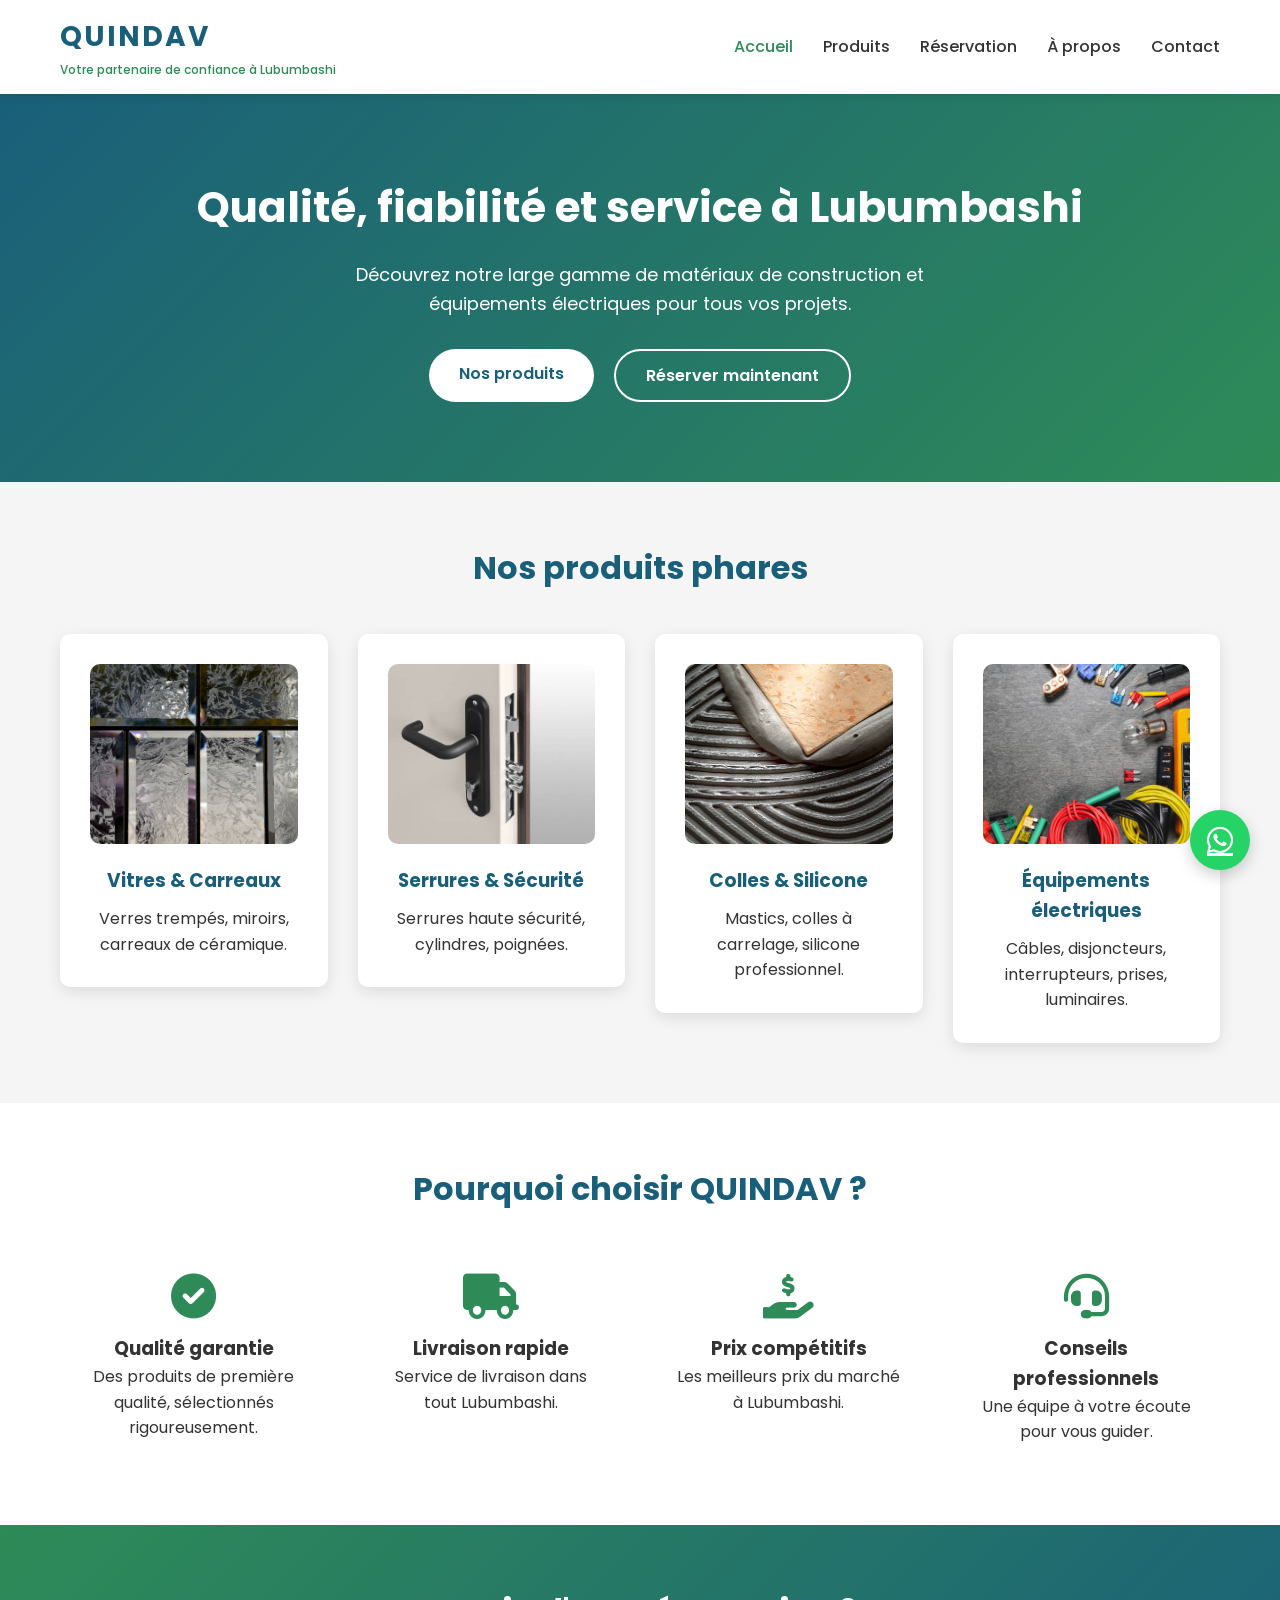
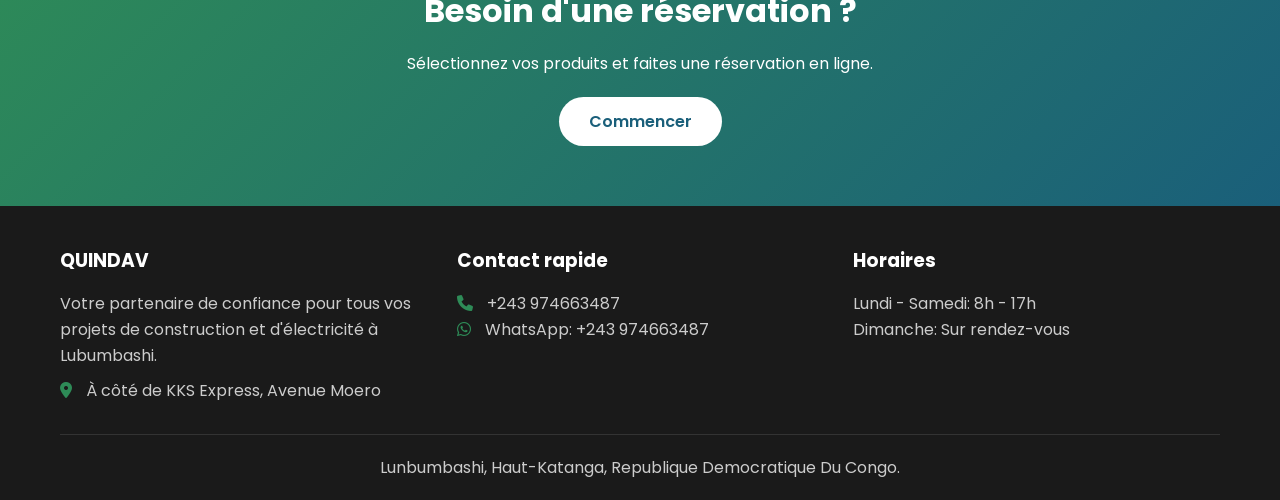
<file: index.html>
<!DOCTYPE html>
<html lang="fr">
<head>
    <meta charset="UTF-8">
    <meta name="viewport" content="width=device-width, initial-scale=1.0">
    <title>QUINDAV - Matériaux de construction & Équipements électriques - Lubumbashi</title>
    <link rel="stylesheet" href="style.css">
    <link href="https://fonts.googleapis.com/css2?family=Poppins:wght@300;400;500;600;700&display=swap" rel="stylesheet">
    <link rel="stylesheet" href="https://cdnjs.cloudflare.com/ajax/libs/font-awesome/6.0.0-beta3/css/all.min.css">
</head>
<body>
    <a href="https://wa.me/243974663487" class="whatsapp-float" target="_blank">
        <i class="fab fa-whatsapp"></i>
    </a>

    <header>
        <div class="container">
            <div class="logo">
                <h1>QUINDAV</h1>
                <p>Votre partenaire de confiance à Lubumbashi</p>
            </div>
            <nav>
                <ul>
                    <li><a href="index.html" class="active">Accueil</a></li>
                    <li><a href="produits.html">Produits</a></li>
                    <li><a href="reservation.html">Réservation</a></li>
                    <li><a href="a-propos.html">À propos</a></li>
                    <li><a href="contact.html">Contact</a></li>
                </ul>
            </nav>
            <div class="menu-toggle">
                <i class="fas fa-bars"></i>
            </div>
        </div>
    </header>

    <section class="hero">
        <div class="container">
            <div class="hero-content">
                <h2>Qualité, fiabilité et service à Lubumbashi</h2>
                <p>Découvrez notre large gamme de matériaux de construction et équipements électriques pour tous vos projets.</p>
                <div class="hero-buttons">
                    <a href="produits.html" class="btn btn-primary">Nos produits</a>
                    <a href="reservation.html" class="btn btn-secondary">Réserver maintenant</a>
                </div>
            </div>
        </div>
    </section>

    <section class="products-highlight">
        <div class="container">
            <h2>Nos produits phares</h2>
            <div class="products-grid">
                <a href="produits.html?categorie=vitres" style="text-decoration: none; color: inherit;">
                    <div class="product-card">
                        <img src="images/vitre_fenetre.jpg" alt="Vitre" style="width: 100%; height: 180px; object-fit: cover; border-radius: 10px; margin-bottom: 15px;">
                        <h3>Vitres & Carreaux</h3>
                        <p>Verres trempés, miroirs, carreaux de céramique.</p>
                    </div>
                </a>
                <a href="produits.html?categorie=serrures" style="text-decoration: none; color: inherit;">
                    <div class="product-card">
                        <img src="images/serrure_3ponts.jpg" alt="Serrure" style="width: 100%; height: 180px; object-fit: cover; border-radius: 10px; margin-bottom: 15px;">
                        <h3>Serrures & Sécurité</h3>
                        <p>Serrures haute sécurité, cylindres, poignées.</p>
                    </div>
                </a>
                <a href="produits.html?categorie=silicone" style="text-decoration: none; color: inherit;">
                    <div class="product-card">
                        <img src="images/colleCarrelage.jpg" alt="silicone" style="width: 100%; height: 180px; object-fit: cover; border-radius: 10px; margin-bottom: 15px;">
                        <h3>Colles & Silicone</h3>
                        <p>Mastics, colles à carrelage, silicone professionnel.</p>
                    </div>
                </a>
                <a href="produits.html?categorie=electrique" style="text-decoration: none; color: inherit;">
                    <div class="product-card">
                        <img src="images/equipementElectrique.jpg" alt="Equipement Electrique" style="width: 100%; height: 180px; object-fit: cover; border-radius: 10px; margin-bottom: 15px;">
                        <h3>Équipements électriques</h3>
                        <p>Câbles, disjoncteurs, interrupteurs, prises, luminaires.</p>
                    </div>
                </a>
            </div>
        </div>
    </section>

    <section class="why-us">
        <div class="container">
            <h2>Pourquoi choisir QUINDAV ?</h2>
            <div class="features-grid">
                <div class="feature">
                    <i class="fas fa-check-circle"></i>
                    <h3>Qualité garantie</h3>
                    <p>Des produits de première qualité, sélectionnés rigoureusement.</p>
                </div>
                <div class="feature">
                    <i class="fas fa-truck"></i>
                    <h3>Livraison rapide</h3>
                    <p>Service de livraison dans tout Lubumbashi.</p>
                </div>
                <div class="feature">
                    <i class="fas fa-hand-holding-usd"></i>
                    <h3>Prix compétitifs</h3>
                    <p>Les meilleurs prix du marché à Lubumbashi.</p>
                </div>
                <div class="feature">
                    <i class="fas fa-headset"></i>
                    <h3>Conseils professionnels</h3>
                    <p>Une équipe à votre écoute pour vous guider.</p>
                </div>
            </div>
        </div>
    </section>

    <section class="cta">
        <div class="container">
            <h2>Besoin d'une réservation ?</h2>
            <p>Sélectionnez vos produits et faites une réservation en ligne.</p>
            <a href="produits.html" class="btn btn-primary">Commencer</a>
        </div>
    </section>

    <div id="footer-placeholder"></div>
    <script>
        fetch('footer.html')
            .then(response => response.text())
            .then(data => {
                document.getElementById('footer-placeholder').innerHTML = data;
            });
    </script>

    <script src="script.js"></script>
</body>
</html>
</file>
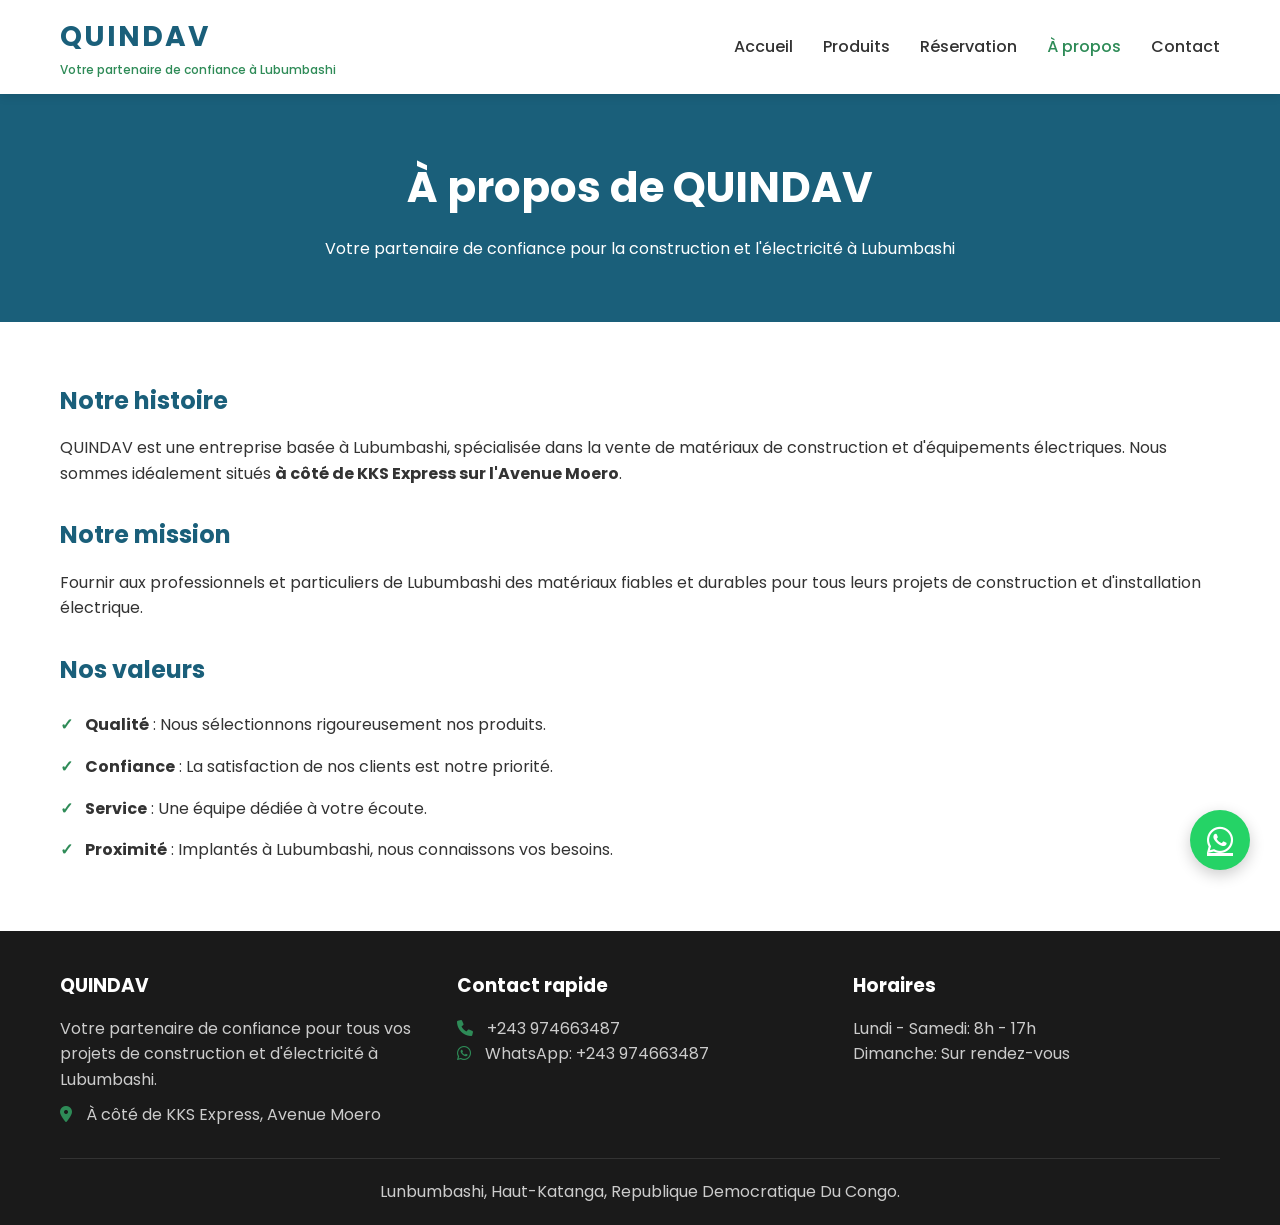
<file: a-propos.html>
<!DOCTYPE html>
<html lang="fr">
<head>
    <meta charset="UTF-8">
    <meta name="viewport" content="width=device-width, initial-scale=1.0">
    <title>QUINDAV - À propos | Matériaux de construction Lubumbashi</title>
    <link rel="stylesheet" href="style.css">
    <link href="https://fonts.googleapis.com/css2?family=Poppins:wght@300;400;500;600;700&display=swap" rel="stylesheet">
    <link rel="stylesheet" href="https://cdnjs.cloudflare.com/ajax/libs/font-awesome/6.0.0-beta3/css/all.min.css">
</head>
<body>
    <a href="https://wa.me/243974663487" class="whatsapp-float" target="_blank">
        <i class="fab fa-whatsapp"></i>
    </a>

    <header>
        <div class="container">
            <div class="logo">
                <h1>QUINDAV</h1>
                <p>Votre partenaire de confiance à Lubumbashi</p>
            </div>
            <nav>
                <ul>
                    <li><a href="index.html">Accueil</a></li>
                    <li><a href="produits.html">Produits</a></li>
                    <li><a href="reservation.html">Réservation</a></li>
                    <li><a href="a-propos.html" class="active">À propos</a></li>
                    <li><a href="contact.html">Contact</a></li>
                </ul>
            </nav>
            <div class="menu-toggle">
                <i class="fas fa-bars"></i>
            </div>
        </div>
    </header>

    <section class="page-header">
        <div class="container">
            <h1>À propos de QUINDAV</h1>
            <p>Votre partenaire de confiance pour la construction et l'électricité à Lubumbashi</p>
        </div>
    </section>

    <section class="about-content">
        <div class="container">
            <div class="about-text">
                <h2>Notre histoire</h2>
                <p>QUINDAV est une entreprise basée à Lubumbashi, spécialisée dans la vente de matériaux de construction et d'équipements électriques. Nous sommes idéalement situés <strong>à côté de KKS Express sur l'Avenue Moero</strong>.</p>
                
                <h2>Notre mission</h2>
                <p>Fournir aux professionnels et particuliers de Lubumbashi des matériaux fiables et durables pour tous leurs projets de construction et d'installation électrique.</p>
                
                <h2>Nos valeurs</h2>
                <ul>
                    <li><strong>Qualité</strong> : Nous sélectionnons rigoureusement nos produits.</li>
                    <li><strong>Confiance</strong> : La satisfaction de nos clients est notre priorité.</li>
                    <li><strong>Service</strong> : Une équipe dédiée à votre écoute.</li>
                    <li><strong>Proximité</strong> : Implantés à Lubumbashi, nous connaissons vos besoins.</li>
                </ul>
            </div>
        </div>
    </section>

    <div id="footer-placeholder"></div>
    <script>
        fetch('footer.html')
            .then(response => response.text())
            .then(data => {
                document.getElementById('footer-placeholder').innerHTML = data;
            });
    </script>

    <script src="script.js"></script>
</body>
</html>
</file>
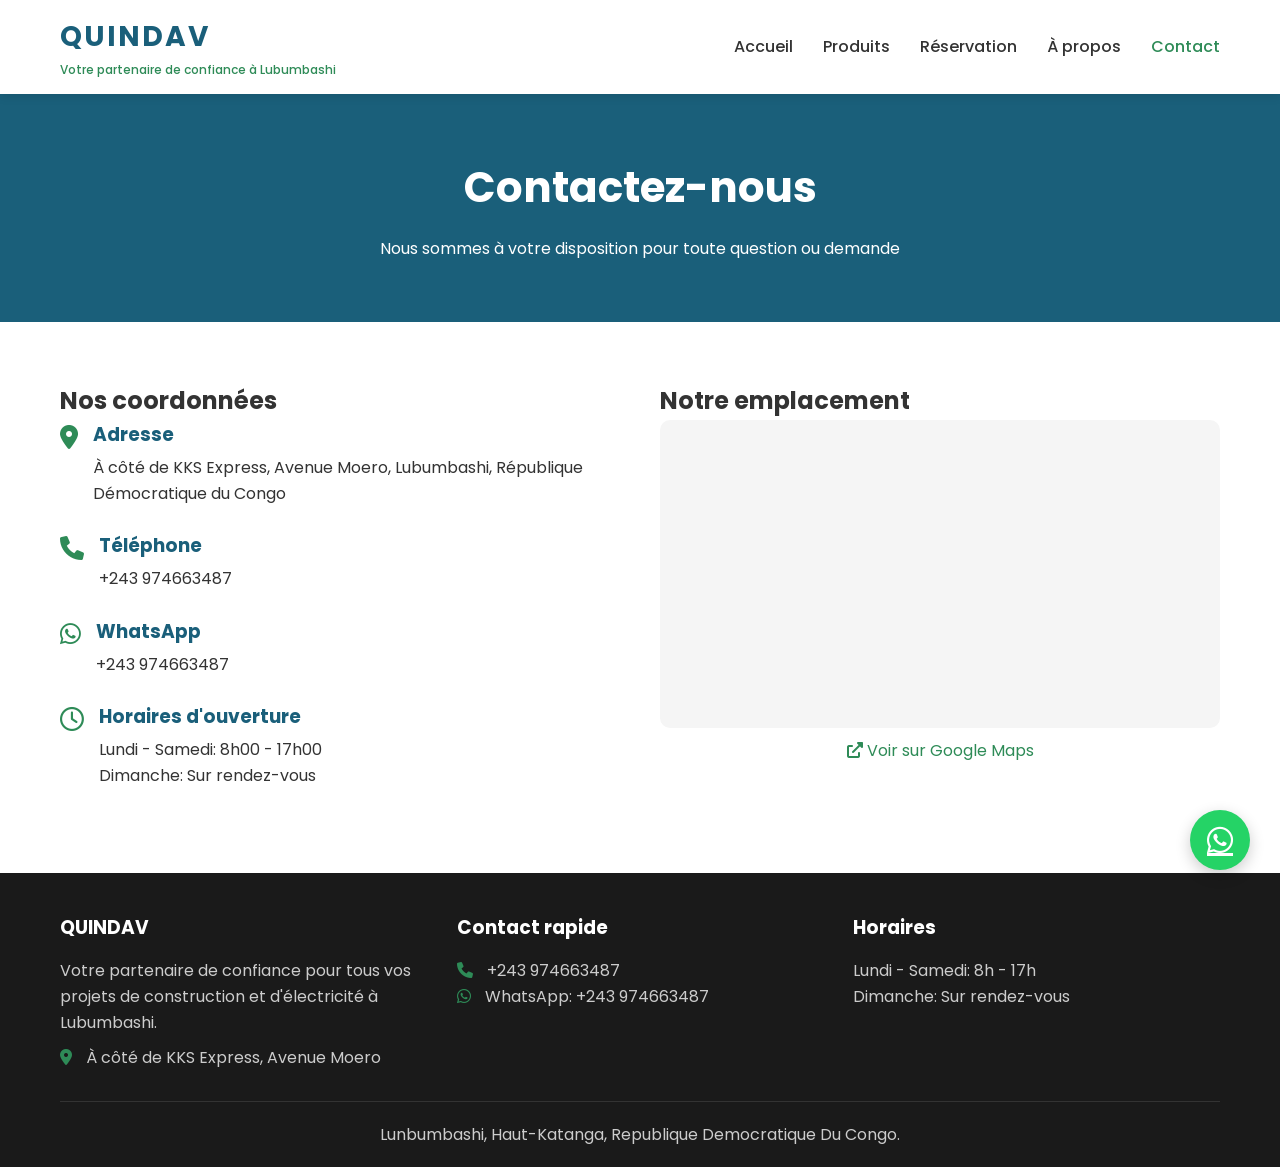
<file: contact.html>
<!DOCTYPE html>
<html lang="fr">
<head>
    <meta charset="UTF-8">
    <meta name="viewport" content="width=device-width, initial-scale=1.0">
    <title>Contact - QUINDAV | Matériaux de construction Lubumbashi</title>
    <link rel="stylesheet" href="style.css">
    <link href="https://fonts.googleapis.com/css2?family=Poppins:wght@300;400;500;600;700&display=swap" rel="stylesheet">
    <link rel="stylesheet" href="https://cdnjs.cloudflare.com/ajax/libs/font-awesome/6.0.0-beta3/css/all.min.css">
</head>
<body>
    <a href="https://wa.me/243974663487" class="whatsapp-float" target="_blank">
        <i class="fab fa-whatsapp"></i>
    </a>

    <header>
        <div class="container">
            <div class="logo">
                <h1>QUINDAV</h1>
                <p>Votre partenaire de confiance à Lubumbashi</p>
            </div>
            <nav>
                <ul>
                    <li><a href="index.html">Accueil</a></li>
                    <li><a href="produits.html">Produits</a></li>
                    <li><a href="reservation.html">Réservation</a></li>
                    <li><a href="a-propos.html">À propos</a></li>
                    <li><a href="contact.html" class="active">Contact</a></li>
                </ul>
            </nav>
            <div class="menu-toggle">
                <i class="fas fa-bars"></i>
            </div>
        </div>
    </header>

    <section class="page-header">
        <div class="container">
            <h1>Contactez-nous</h1>
            <p>Nous sommes à votre disposition pour toute question ou demande</p>
        </div>
    </section>

    <section class="contact-info">
        <div class="container">
            <div class="contact-grid">
                <div class="contact-details">
                    <h2>Nos coordonnées</h2>
                    <div class="contact-item">
                        <i class="fas fa-map-marker-alt"></i>
                        <div>
                            <h3>Adresse</h3>
                            <p>À côté de KKS Express, Avenue Moero, Lubumbashi, République Démocratique du Congo</p>
                        </div>
                    </div>
                    <div class="contact-item">
                        <i class="fas fa-phone"></i>
                        <div>
                            <h3>Téléphone</h3>
                            <p>+243 974663487</p>
                        </div>
                    </div>
                    <div class="contact-item">
                        <i class="fab fa-whatsapp"></i>
                        <div>
                            <h3>WhatsApp</h3>
                            <p>+243 974663487</p>
                        </div>
                    </div>
                    <div class="contact-item">
                        <i class="far fa-clock"></i>
                        <div>
                            <h3>Horaires d'ouverture</h3>
                            <p>Lundi - Samedi: 8h00 - 17h00<br>Dimanche: Sur rendez-vous</p>
                        </div>
                    </div>
                </div>
                <div class="contact-map">
                    <h2>Notre emplacement</h2>
                    <div class="map-placeholder">
                        <iframe src="https://www.google.com/maps?q=KKS+Express+Lubumbashi&output=embed" width="100%" height="300" style="border:0; border-radius: 10px;" allowfullscreen="" loading="lazy"></iframe>
                    </div>
                    <p style="text-align: center; margin-top: 10px;">
                        <a href="https://www.google.com/maps?q=KKS+Express+Lubumbashi" target="_blank" style="color: #2e8b57; text-decoration: none;">
                            <i class="fas fa-external-link-alt"></i> Voir sur Google Maps
                        </a>
                    </p>
                </div>
            </div>
        </div>
    </section>

    <div id="footer-placeholder"></div>
    <script>
        fetch('footer.html')
            .then(response => response.text())
            .then(data => {
                document.getElementById('footer-placeholder').innerHTML = data;
            });
    </script>

    <script src="script.js"></script>
</body>
</html>
</file>
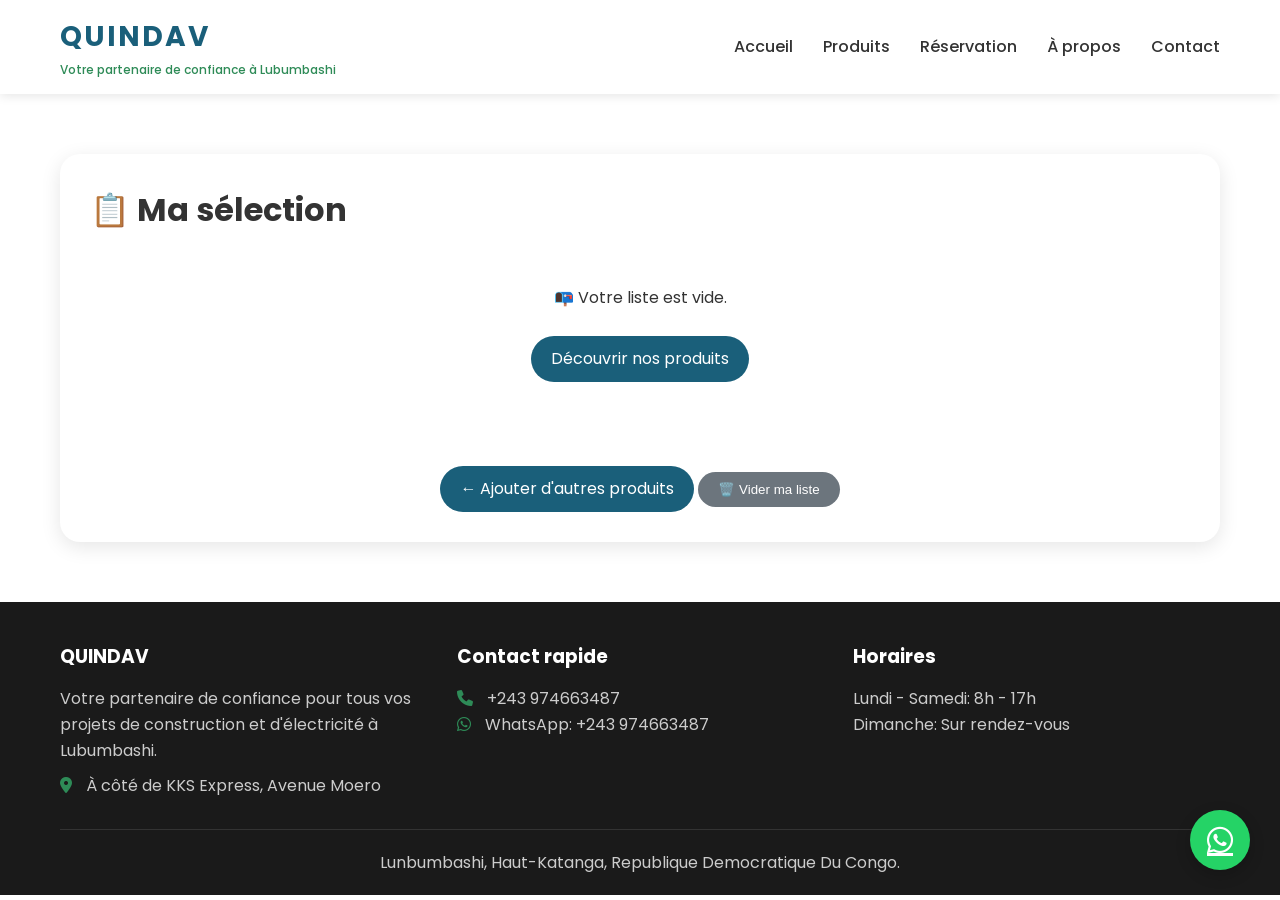
<file: ma-liste.html>
<!DOCTYPE html>
<html lang="fr">
<head>
    <meta charset="UTF-8">
    <meta name="viewport" content="width=device-width, initial-scale=1.0">
    <title>QUINDAV - Ma liste de produits</title>
    <link rel="stylesheet" href="style.css">
    <link href="https://fonts.googleapis.com/css2?family=Poppins:wght@300;400;500;600;700&display=swap" rel="stylesheet">
    <link rel="stylesheet" href="https://cdnjs.cloudflare.com/ajax/libs/font-awesome/6.0.0-beta3/css/all.min.css">
    <style>
        .liste-page { padding: 60px 0; }
        .liste-container { background: white; border-radius: 20px; padding: 30px; box-shadow: 0 5px 20px rgba(0,0,0,0.1); }
        .liste-item { display: flex; justify-content: space-between; align-items: center; padding: 15px; border-bottom: 1px solid #eee; flex-wrap: wrap; gap: 10px; }
        .liste-item-info { flex: 2; }
        .liste-item-info h4 { margin: 0; color: #1a5f7a; }
        .liste-item-prix { font-weight: bold; color: #2e8b57; min-width: 80px; }
        .liste-item-quantite { width: 70px; padding: 8px; text-align: center; border: 1px solid #ddd; border-radius: 5px; }
        .btn-supprimer { background: #dc3545; color: white; border: none; padding: 8px 15px; border-radius: 20px; cursor: pointer; }
        .liste-total { text-align: right; padding: 20px; font-size: 24px; font-weight: bold; border-top: 2px solid #eee; margin-top: 20px; background: #e8f5e9; border-radius: 10px; }
        .btn-reserver { background: #2e8b57; color: white; border: none; padding: 15px 30px; border-radius: 30px; font-size: 18px; cursor: pointer; width: 100%; margin-top: 20px; }
        .btn-reserver:hover { background: #1a5f7a; }
        .liste-vide { text-align: center; padding: 50px; }
        .btn-vider { background: #6c757d; color: white; border: none; padding: 10px 20px; border-radius: 25px; cursor: pointer; margin-top: 20px; }
        .btn-retour { background: #1a5f7a; color: white; border: none; padding: 10px 20px; border-radius: 25px; cursor: pointer; text-decoration: none; display: inline-block; }
        @media (max-width: 768px) { .liste-item { flex-direction: column; text-align: center; } }
    </style>
</head>
<body>

    <a href="https://wa.me/243974663487" class="whatsapp-float" target="_blank">
        <i class="fab fa-whatsapp"></i>
    </a>

    <header>
        <div class="container">
            <div class="logo">
                <h1>QUINDAV</h1>
                <p>Votre partenaire de confiance à Lubumbashi</p>
            </div>
            <nav>
                <ul>
                    <li><a href="index.html">Accueil</a></li>
                    <li><a href="produits.html">Produits</a></li>
                    <li><a href="reservation.html">Réservation</a></li>
                    <li><a href="a-propos.html">À propos</a></li>
                    <li><a href="contact.html">Contact</a></li>
                </ul>
            </nav>
            <div class="menu-toggle">
                <i class="fas fa-bars"></i>
            </div>
        </div>
    </header>

    <div class="liste-page">
        <div class="container">
            <div class="liste-container">
                <h1>📋 Ma sélection</h1>
                <div id="liste-contenu"></div>
                <div style="text-align: center; margin-top: 20px;">
                    <a href="produits.html" class="btn-retour">← Ajouter d'autres produits</a>
                    <button class="btn-vider" onclick="viderListe()">🗑️ Vider ma liste</button>
                </div>
            </div>
        </div>
    </div>

    <div id="footer-placeholder"></div>
    <script>
        fetch('footer.html')
            .then(response => response.text())
            .then(data => {
                document.getElementById('footer-placeholder').innerHTML = data;
            });
    </script>

    <script>
        const prixProduits = {
            "Vitre trempée 4mm": 25, "Vitre trempée 6mm": 35, "Vitre trempée 8mm": 45, "Vitre trempée 10mm": 60,
            "Céramique 30x30 beige": 15, "Céramique 30x60 gris": 18, "Faïence blanche": 12, "Céramique 45x45 anthracite": 22,
            "Vitre claire sur mesure": 30, "Vitre fumée sur mesure": 35, "Miroir sur mesure": 45,
            "Serrure 3 points inox": 55, "Serrure 3 points noir mat": 60, "Serrure 3 points dorée": 70,
            "Poignée inox brossé": 15, "Poignée noir mat": 18, "Poignée dorée": 22, "Poignée bronze": 20,
            "Cylindre européen": 25, "Cylindre à goupilles": 35, "Cylindre anti-perçage": 40,
            "Colle classique 25kg": 15, "Colle premium 25kg": 22, "Colle flexible 25kg": 28,
            "Silicone blanc 300ml": 6, "Silicone transparent 300ml": 6, "Silicone gris 300ml": 6, "Silicone noir 300ml": 7,
            "Mastic blanc 600ml": 12, "Mastic gris 600ml": 12, "Mastic noir 600ml": 13,
            "Câble 1.5mm²": 25, "Câble 2.5mm²": 35, "Câble 4mm²": 45, "Câble 6mm²": 55, "Câble 10mm²": 80,
            "Disjoncteur 10A": 8, "Disjoncteur 16A": 8, "Disjoncteur 20A": 9, "Disjoncteur 32A": 10, "Disjoncteur 40A": 12,
            "Plafonnier LED 20W": 25, "Plafonnier LED 30W": 32, "Spot LED encastrable": 12, "Projecteur LED jardin": 35, "Suspension LED": 45,
            "Prise Legrand blanche": 5, "Prise Legrand noire": 6, "Interrupteur simple": 4, "Interrupteur double": 6, "Prise USB": 12
        };

        let listeDevis = JSON.parse(localStorage.getItem('listeDevis')) || [];

        function afficherListe() {
            const container = document.getElementById('liste-contenu');
            
            if (listeDevis.length === 0) {
                container.innerHTML = '<div class="liste-vide">📭 Votre liste est vide.<br><br><a href="produits.html" class="btn-retour">Découvrir nos produits</a></div>';
                return;
            }
            
            let html = '';
            let totalGeneral = 0;
            
            listeDevis.forEach((item, index) => {
                const prixUnitaire = prixProduits[item.nom] || 0;
                const sousTotal = prixUnitaire * item.quantite;
                totalGeneral += sousTotal;
                
                html += `
                    <div class="liste-item">
                        <div class="liste-item-info">
                            <h4>${item.nom}</h4>
                        </div>
                        <div class="liste-item-prix">${prixUnitaire}$ / unité</div>
                        <div>
                            <input type="number" class="liste-item-quantite" value="${item.quantite}" min="1" onchange="modifierQuantite(${index}, this.value)">
                        </div>
                        <div class="liste-item-prix">${sousTotal}$</div>
                        <div>
                            <button class="btn-supprimer" onclick="supprimerDeLaListe(${index})">Supprimer</button>
                        </div>
                    </div>
                `;
            });
            
            html += `
                <div class="liste-total">
                    💰 TOTAL : ${totalGeneral} USD
                </div>
                <button class="btn-reserver" onclick="reserverMaintenant()">📦 Réserver maintenant</button>
            `;
            
            container.innerHTML = html;
        }
        
        function modifierQuantite(index, nouvelleQuantite) {
            listeDevis[index].quantite = parseInt(nouvelleQuantite);
            localStorage.setItem('listeDevis', JSON.stringify(listeDevis));
            afficherListe();
            mettreAJourCompteurParent();
        }
        
        function supprimerDeLaListe(index) {
            listeDevis.splice(index, 1);
            localStorage.setItem('listeDevis', JSON.stringify(listeDevis));
            afficherListe();
            mettreAJourCompteurParent();
        }
        
        function viderListe() {
            if (confirm('Voulez-vous vraiment vider votre liste ?')) {
                listeDevis = [];
                localStorage.setItem('listeDevis', JSON.stringify(listeDevis));
                afficherListe();
                mettreAJourCompteurParent();
            }
        }
        
        function mettreAJourCompteurParent() {
            const totalItems = listeDevis.reduce((sum, item) => sum + item.quantite, 0);
            const compteur = document.getElementById('liste-compteur');
            if (compteur) compteur.innerText = totalItems;
        }
        
        function reserverMaintenant() {
            if (listeDevis.length === 0) {
                alert('Votre liste est vide. Ajoutez des produits d\'abord.');
                return;
            }
            
            let totalGeneral = 0;
            let detailsProduits = "";
            listeDevis.forEach(item => {
                const prixUnitaire = prixProduits[item.nom] || 0;
                const sousTotal = prixUnitaire * item.quantite;
                totalGeneral += sousTotal;
                detailsProduits += `${item.nom} : ${item.quantite} x ${prixUnitaire}$ = ${sousTotal}$\n`;
            });
            
            const message = `📦 MA COMMANDE\n\n${detailsProduits}\n💰 TOTAL : ${totalGeneral} USD\n\n⏳ En attente de confirmation.`;
            const messageEncoded = encodeURIComponent(message);
            window.location.href = `reservation.html?message=${messageEncoded}&total=${totalGeneral}`;
        }
        
        afficherListe();
    </script>

    <script src="script.js"></script>
</body>
</html>
</file>
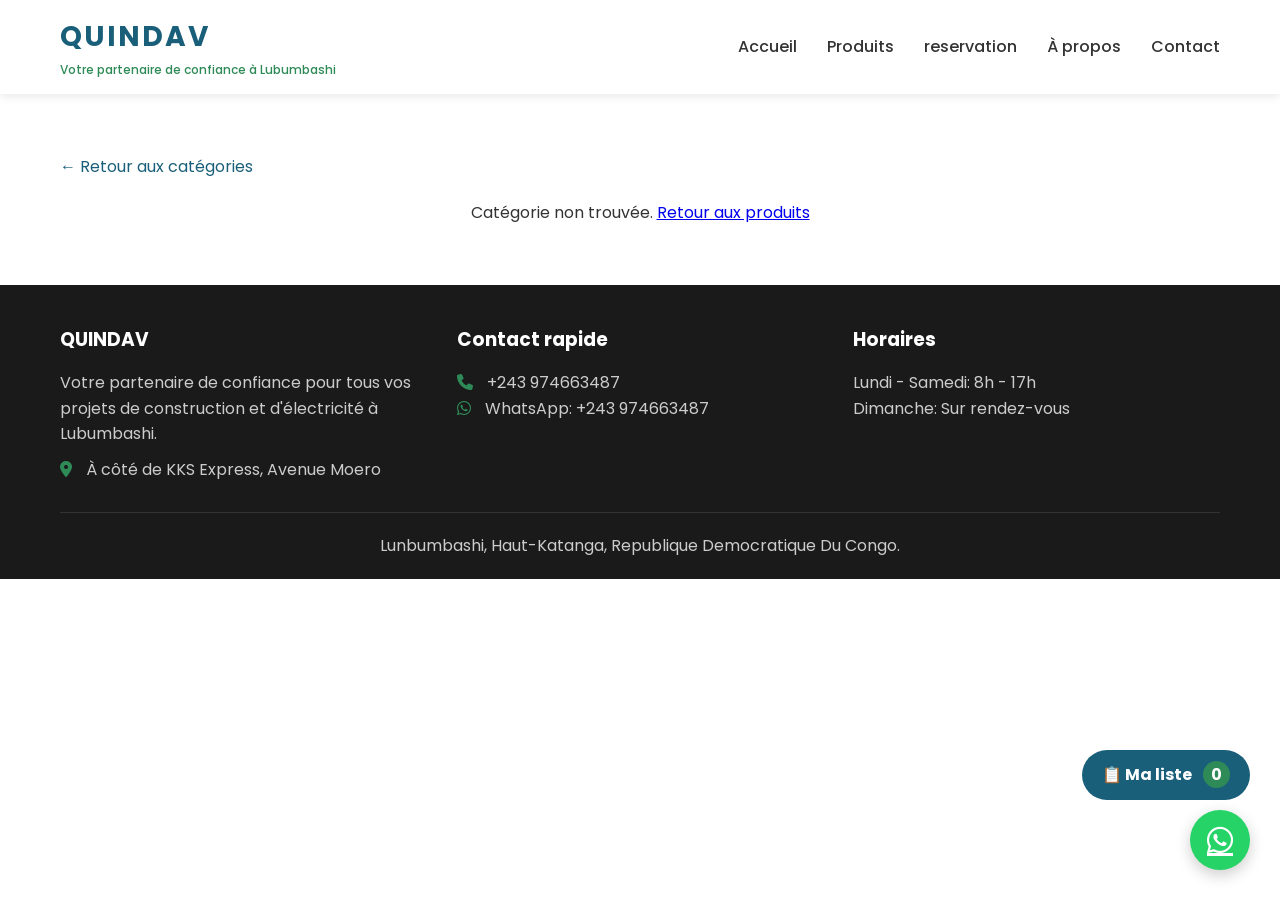
<file: produit-categorie.html>
<!DOCTYPE html>
<html lang="fr">
<head>
    <meta charset="UTF-8">
    <meta name="viewport" content="width=device-width, initial-scale=1.0">
    <title>QUINDAV - Détail produit</title>
    <link rel="stylesheet" href="style.css">
    <link href="https://fonts.googleapis.com/css2?family=Poppins:wght@300;400;500;600;700&display=swap" rel="stylesheet">
    <link rel="stylesheet" href="https://cdnjs.cloudflare.com/ajax/libs/font-awesome/6.0.0-beta3/css/all.min.css">
    <style>
        .produits-categorie-page { padding: 60px 0; }
        .categorie-header { text-align: center; margin-bottom: 40px; }
        .categorie-header h1 { color: #1a5f7a; font-size: 36px; margin-bottom: 10px; }
        .produits-grid-detail { display: grid; grid-template-columns: repeat(auto-fit, minmax(280px, 1fr)); gap: 30px; }
        .produit-modele { background: white; border-radius: 15px; padding: 20px; text-align: center; box-shadow: 0 5px 15px rgba(0,0,0,0.1); transition: transform 0.3s; }
        .produit-modele:hover { transform: translateY(-5px); }
        .produit-modele img { width: 100%; height: 200px; object-fit: cover; border-radius: 10px; margin-bottom: 15px; }
        .produit-modele h3 { color: #1a5f7a; margin-bottom: 10px; }
        .produit-modele p { color: #666; font-size: 14px; margin-bottom: 10px; }
        .produit-prix { font-weight: bold; color: #2e8b57; margin: 10px 0; }
        .btn-ajouter-liste { background: #1a5f7a; color: white; border: none; padding: 10px 20px; border-radius: 25px; cursor: pointer; margin-top: 10px; width: 100%; }
        .btn-ajouter-liste:hover { background: #2e8b57; }
        .quantite-input { width: 60px; padding: 8px; margin-right: 10px; border: 1px solid #ddd; border-radius: 5px; text-align: center; }
        .retour { display: inline-block; margin-bottom: 20px; color: #1a5f7a; text-decoration: none; }
        .retour:hover { text-decoration: underline; }
        .badge-liste {
            position: fixed;
            bottom: 100px;
            right: 30px;
            background: #1a5f7a;
            color: white;
            padding: 12px 20px;
            border-radius: 50px;
            text-decoration: none;
            font-weight: bold;
            z-index: 1000;
        }
        .badge-liste span { background: #2e8b57; border-radius: 50%; padding: 2px 8px; margin-left: 8px; }
    </style>
</head>
<body>

    <a href="https://wa.me/243974663487" class="whatsapp-float" target="_blank">
        <i class="fab fa-whatsapp"></i>
    </a>

    <a href="ma-liste.html" class="badge-liste">
        📋 Ma liste <span id="liste-compteur">0</span>
    </a>

    <header>
        <div class="container">
            <div class="logo">
                <h1>QUINDAV</h1>
                <p>Votre partenaire de confiance à Lubumbashi</p>
            </div>
            <nav>
                <ul>
                    <li><a href="index.html">Accueil</a></li>
                    <li><a href="produits.html">Produits</a></li>
                    <li><a href="reservation.html">reservation</a></li>
                    <li><a href="a-propos.html">À propos</a></li>
                    <li><a href="contact.html">Contact</a></li>
                </ul>
            </nav>
            <div class="menu-toggle">
                <i class="fas fa-bars"></i>
            </div>
        </div>
    </header>

    <div class="produits-categorie-page">
        <div class="container">
            <a href="produits.html" class="retour">← Retour aux catégories</a>
            <div id="contenu-categorie"></div>
        </div>
    </div>

    <div id="footer-placeholder"></div>
    <script>
        fetch('footer.html')
            .then(response => response.text())
            .then(data => {
                document.getElementById('footer-placeholder').innerHTML = data;
            });
    </script>

    <script>
        // ========== BASE DE DONNÉES COMPLÈTE DE TOUS LES PRODUITS ==========
        // VOUS POUVEZ AJOUTER, MODIFIER OU SUPPRIMER DES PRODUITS ICI
        const produitsData = {
            // VITRES & CARREAUX
            "vitres-trempees": {
                nom: "Vitres trempées",
                produits: [
                    { id: "vt-4mm", nom: "Vitre trempée 4mm", description: "Verre trempé 4mm d'épaisseur", prix: "25$/m²", image: "images/vitre.jpg" },
                    { id: "vt-6mm", nom: "Vitre trempée 6mm", description: "Verre trempé 6mm d'épaisseur", prix: "35$/m²", image: "images/vitre_fenetre2.jpg" },
                    { id: "vt-8mm", nom: "Vitre trempée 8mm", description: "Verre trempé 8mm d'épaisseur", prix: "45$/m²", image: "images/vitre.jpg" },
                    { id: "vt-10mm", nom: "Vitre trempée 10mm", description: "Verre trempé 10mm d'épaisseur", prix: "60$/m²", image: "images/vitre_fenetre2.jpg" }
                ]
            },
            "carreaux-ceramique": {
                nom: "Carreaux de céramique",
                produits: [
                    { id: "cc-30x30-beige", nom: "Céramique 30x30 beige", description: "Carreau beige mat pour sol", prix: "15$/m²", image: "images/logo_carreaux.jpg" },
                    { id: "cc-30x60-gris", nom: "Céramique 30x60 gris", description: "Carreau gris brillant pour mur", prix: "18$/m²", image: "images/carreau_mural.jpg" },
                    { id: "cc-faience-blanche", nom: "Faïence blanche", description: "Faïence murale 20x30", prix: "12$/m²", image: "images/logo_carreau.jpg" },
                    { id: "cc-45x45-anthracite", nom: "Céramique 45x45 anthracite", description: "Carreau anthracite pour sol moderne", prix: "22$/m²", image: "images/carreau2.jpg" }
                ]
            },
            "vitre-sur-mesure": {
                nom: "Vitre sur mesure",
                produits: [
                    { id: "vm-clair", nom: "Vitre claire sur mesure", description: "Verre float clair, découpe précise", prix: "30$/m²", image: "images/vitre_fenetre2.jpg" },
                    { id: "vm-fume", nom: "Vitre fumée sur mesure", description: "Verre fumé, aspect moderne", prix: "35$/m²", image: "images/vitre_fenetre.jpg" },
                    { id: "vm-miroir", nom: "Miroir sur mesure", description: "Miroir argenté, qualité supérieure", prix: "45$/m²", image: "images/vitre_fenetre2.jpg" }
                ]
            },

            // SERRURES
            "serrures-3points": {
                nom: "Serrures 3 points",
                produits: [
                    { id: "s3p-inox", nom: "Serrure 3 points inox", description: "Finition inox brossé, haute sécurité", prix: "55$", image: "images/serrure_3ponts.jpg" },
                    { id: "s3p-noir", nom: "Serrure 3 points noir mat", description: "Finition noir mat, design moderne", prix: "60$", image: "images/serrure_3ponts.jpg" },
                    { id: "s3p-doree", nom: "Serrure 3 points dorée", description: "Finition dorée, aspect luxe", prix: "70$", image: "images/serrure_3ponts.jpg" }
                ]
            },
            "poignees-porte": {
                nom: "Poignées de porte",
                produits: [
                    { id: "pp-inox", nom: "Poignée inox brossé", description: "Design moderne, résiste aux traces", prix: "15$", image: "images/serrure.jpg" },
                    { id: "pp-noir", nom: "Poignée noir mat", description: "Style contemporain", prix: "18$", image: "images/serrure.jpg" },
                    { id: "pp-doree", nom: "Poignée dorée", description: "Finition dorée brillante", prix: "22$", image: "images/serrure.jpg" },
                    { id: "pp-bronze", nom: "Poignée bronze", description: "Style classique et élégant", prix: "20$", image: "images/serrure.jpg" }
                ]
            },
            "cylindres-securite": {
                nom: "Cylindres haute sécurité",
                produits: [
                    { id: "cyl-euro", nom: "Cylindre européen", description: "Standard européen, anti-crochetage", prix: "25$", image: "images/cylindre_haute_securité.jpg" },
                    { id: "cyl-dimple", nom: "Cylindre à goupilles", description: "Haute sécurité, clé brevetée", prix: "35$", image: "images/cylindre_haute_securité.jpg" },
                    { id: "cyl-anti-percage", nom: "Cylindre anti-perçage", description: "Renforcé contre le perçage", prix: "40$", image: "images/cylindre_haute_securité.jpg" }
                ]
            },

            // COLLES & SILICONE
            "colle-carrelage": {
                nom: "Colle à carrelage",
                produits: [
                    { id: "col-25kg", nom: "Colle classique 25kg", description: "Pour carrelage standard", prix: "15$", image: "images/colleCarrelage.jpg" },
                    { id: "col-premium-25kg", nom: "Colle premium 25kg", description: "Haute adhérence, pour grands formats", prix: "22$", image: "images/colleCarrelage.jpg" },
                    { id: "col-flex-25kg", nom: "Colle flexible 25kg", description: "Pour sol chauffant et extérieur", prix: "28$", image: "images/colleCarrelage.jpg" }
                ]
            },
            "silicone-sanitaire": {
                nom: "Silicone sanitaire",
                produits: [
                    { id: "sil-blanc", nom: "Silicone blanc 300ml", description: "Anti-moisissure, pour sdb et cuisine", prix: "6$", image: "images/silicone_sanitaires.jpg" },
                    { id: "sil-transp", nom: "Silicone transparent 300ml", description: "Invisible, pour joints discrets", prix: "6$", image: "images/silicone_sanitaires.jpg" },
                    { id: "sil-gris", nom: "Silicone gris 300ml", description: "Pour joints de carrelage gris", prix: "6$", image: "images/silicone_sanitaires.jpg" },
                    { id: "sil-noir", nom: "Silicone noir 300ml", description: "Design moderne", prix: "7$", image: "images/silicone_sanitaires.jpg" }
                ]
            },
            "mastic-polyurethane": {
                nom: "Mastic polyuréthane",
                produits: [
                    { id: "mast-blanc", nom: "Mastic blanc 600ml", description: "Pour joints de dilatation", prix: "12$", image: "images/mastic_polyrethane.jpg" },
                    { id: "mast-gris", nom: "Mastic gris 600ml", description: "Résiste aux UV et intempéries", prix: "12$", image: "images/mastic_polyrethane.jpg" },
                    { id: "mast-noir", nom: "Mastic noir 600ml", description: "Pour toitures et étanchéité", prix: "13$", image: "images/mastic_polyrethane.jpg" }
                ]
            },

            // ÉQUIPEMENTS ÉLECTRIQUES
            "cables-electriques": {
                nom: "Câbles électriques",
                produits: [
                    { id: "cb-15", nom: "Câble 1.5mm²", description: "Pour éclairage, 100m", prix: "25$/100m", image: "images/cable.jpg" },
                    { id: "cb-25", nom: "Câble 2.5mm²", description: "Pour prises, 100m", prix: "35$/100m", image: "images/cable.jpg" },
                    { id: "cb-4", nom: "Câble 4mm²", description: "Pour climatiseur, 100m", prix: "45$/100m", image: "images/cable.jpg" },
                    { id: "cb-6", nom: "Câble 6mm²", description: "Pour four/plaque, 100m", prix: "55$/100m", image: "images/cable.jpg" },
                    { id: "cb-10", nom: "Câble 10mm²", description: "Pour arrivée générale", prix: "80$/100m", image: "images/cable.jpg" }
                ]
            },
            "disjoncteurs": {
                nom: "Disjoncteurs",
                produits: [
                    { id: "dj-10a", nom: "Disjoncteur 10A", description: "Protection éclairage", prix: "8$", image: "images/disjoncteur_electrique.jpg" },
                    { id: "dj-16a", nom: "Disjoncteur 16A", description: "Protection prises", prix: "8$", image: "images/disjoncteur_electrique.jpg" },
                    { id: "dj-20a", nom: "Disjoncteur 20A", description: "Pour circuits spécialisés", prix: "9$", image: "images/disjoncteur_electrique.jpg" },
                    { id: "dj-32a", nom: "Disjoncteur 32A", description: "Pour four ou plaque", prix: "10$", image: "images/disjoncteur_electrique.jpg" },
                    { id: "dj-40a", nom: "Disjoncteur 40A", description: "Pour arrivée secondaire", prix: "12$", image: "images/disjoncteur_electrique.jpg" }
                ]
            },
            "luminaires-led": {
                nom: "Luminaires LED",
                produits: [
                    { id: "lum-plafond-20w", nom: "Plafonnier LED 20W", description: "Équivalent 150W, blanc chaud", prix: "25$", image: "images/lampe_electrique.jpg" },
                    { id: "lum-plafond-30w", nom: "Plafonnier LED 30W", description: "Équivalent 200W", prix: "32$", image: "images/lampe_electrique.jpg" },
                    { id: "lum-spot-encast", nom: "Spot LED encastrable", description: "Diamètre 7cm, blanc froid", prix: "12$", image: "images/lampe_electrique.jpg" },
                    { id: "lum-jardin", nom: "Projecteur LED jardin", description: "Étanche, 20W", prix: "35$", image: "images/lampe_electrique.jpg" },
                    { id: "lum-suspendu", nom: "Suspension LED", description: "Design moderne, dimmable", prix: "45$", image: "images/lampe_electrique.jpg" }
                ]
            },
            "prises-interrupteurs": {
                nom: "Prises et interrupteurs",
                produits: [
                    { id: "pri-legrand-blanc", nom: "Prise Legrand blanche", description: "Avec terre, 16A", prix: "5$", image: "images/interrupteur.jpg" },
                    { id: "pri-legrand-noir", nom: "Prise Legrand noire", description: "Design noir mat", prix: "6$", image: "images/interrupteur.jpg" },
                    { id: "int-simple", nom: "Interrupteur simple", description: "Va-et-vient, blanc", prix: "4$", image: "images/interrupteur.jpg" },
                    { id: "int-double", nom: "Interrupteur double", description: "2 commandes", prix: "6$", image: "images/interrupteur.jpg" },
                    { id: "pri-usb", nom: "Prise USB", description: "2 ports USB + prise classique", prix: "12$", image: "images/interrupteur.jpg" }
                ]
            }
        };

        // Récupérer la catégorie depuis l'URL
        const urlParams = new URLSearchParams(window.location.search);
        const categorieId = urlParams.get('id');
        
        if (categorieId && produitsData[categorieId]) {
            const categorie = produitsData[categorieId];
            const container = document.getElementById('contenu-categorie');
            
            let produitsHtml = `
                <div class="categorie-header">
                    <h1>${categorie.nom}</h1>
                    <p>Choisissez le modèle qui vous intéresse</p>
                </div>
                <div class="produits-grid-detail">
            `;
            
            categorie.produits.forEach(produit => {
                produitsHtml += `
                    <div class="produit-modele">
                        <img src="${produit.image}" alt="${produit.nom}">
                        <h3>${produit.nom}</h3>
                        <p>${produit.description}</p>
                        <div class="produit-prix">${produit.prix}</div>
                        <div>
                            <input type="number" id="qty-${produit.id}" class="quantite-input" value="1" min="1">
                            <button class="btn-ajouter-liste" onclick="ajouterAListe('${produit.nom}', 'qty-${produit.id}')">📋 Ajouter à ma liste</button>
                        </div>
                    </div>
                `;
            });
            
            produitsHtml += `</div>`;
            container.innerHTML = produitsHtml;
        } else {
            document.getElementById('contenu-categorie').innerHTML = '<p style="text-align:center;">Catégorie non trouvée. <a href="produits.html">Retour aux produits</a></p>';
        }

        // Gestion de la liste
        let listeDevis = JSON.parse(localStorage.getItem('listeDevis')) || [];

        function ajouterAListe(nomProduit, inputId) {
            const quantiteInput = document.getElementById(inputId);
            const quantite = parseInt(quantiteInput.value) || 1;
            
            const existant = listeDevis.find(item => item.nom === nomProduit);
            if (existant) {
                existant.quantite += quantite;
            } else {
                listeDevis.push({ nom: nomProduit, quantite: quantite });
            }
            
            localStorage.setItem('listeDevis', JSON.stringify(listeDevis));
            mettreAJourCompteur();
            
            const btn = event.target;
            const originalText = btn.innerText;
            btn.innerText = '✓ Ajouté !';
            btn.style.background = '#2e8b57';
            setTimeout(() => {
                btn.innerText = originalText;
                btn.style.background = '#1a5f7a';
            }, 1500);
        }

        function mettreAJourCompteur() {
            const totalItems = listeDevis.reduce((sum, item) => sum + item.quantite, 0);
            const compteur = document.getElementById('liste-compteur');
            if (compteur) compteur.innerText = totalItems;
        }

        mettreAJourCompteur();
    </script>

    <script src="script.js"></script>
</body>
</html>
</file>
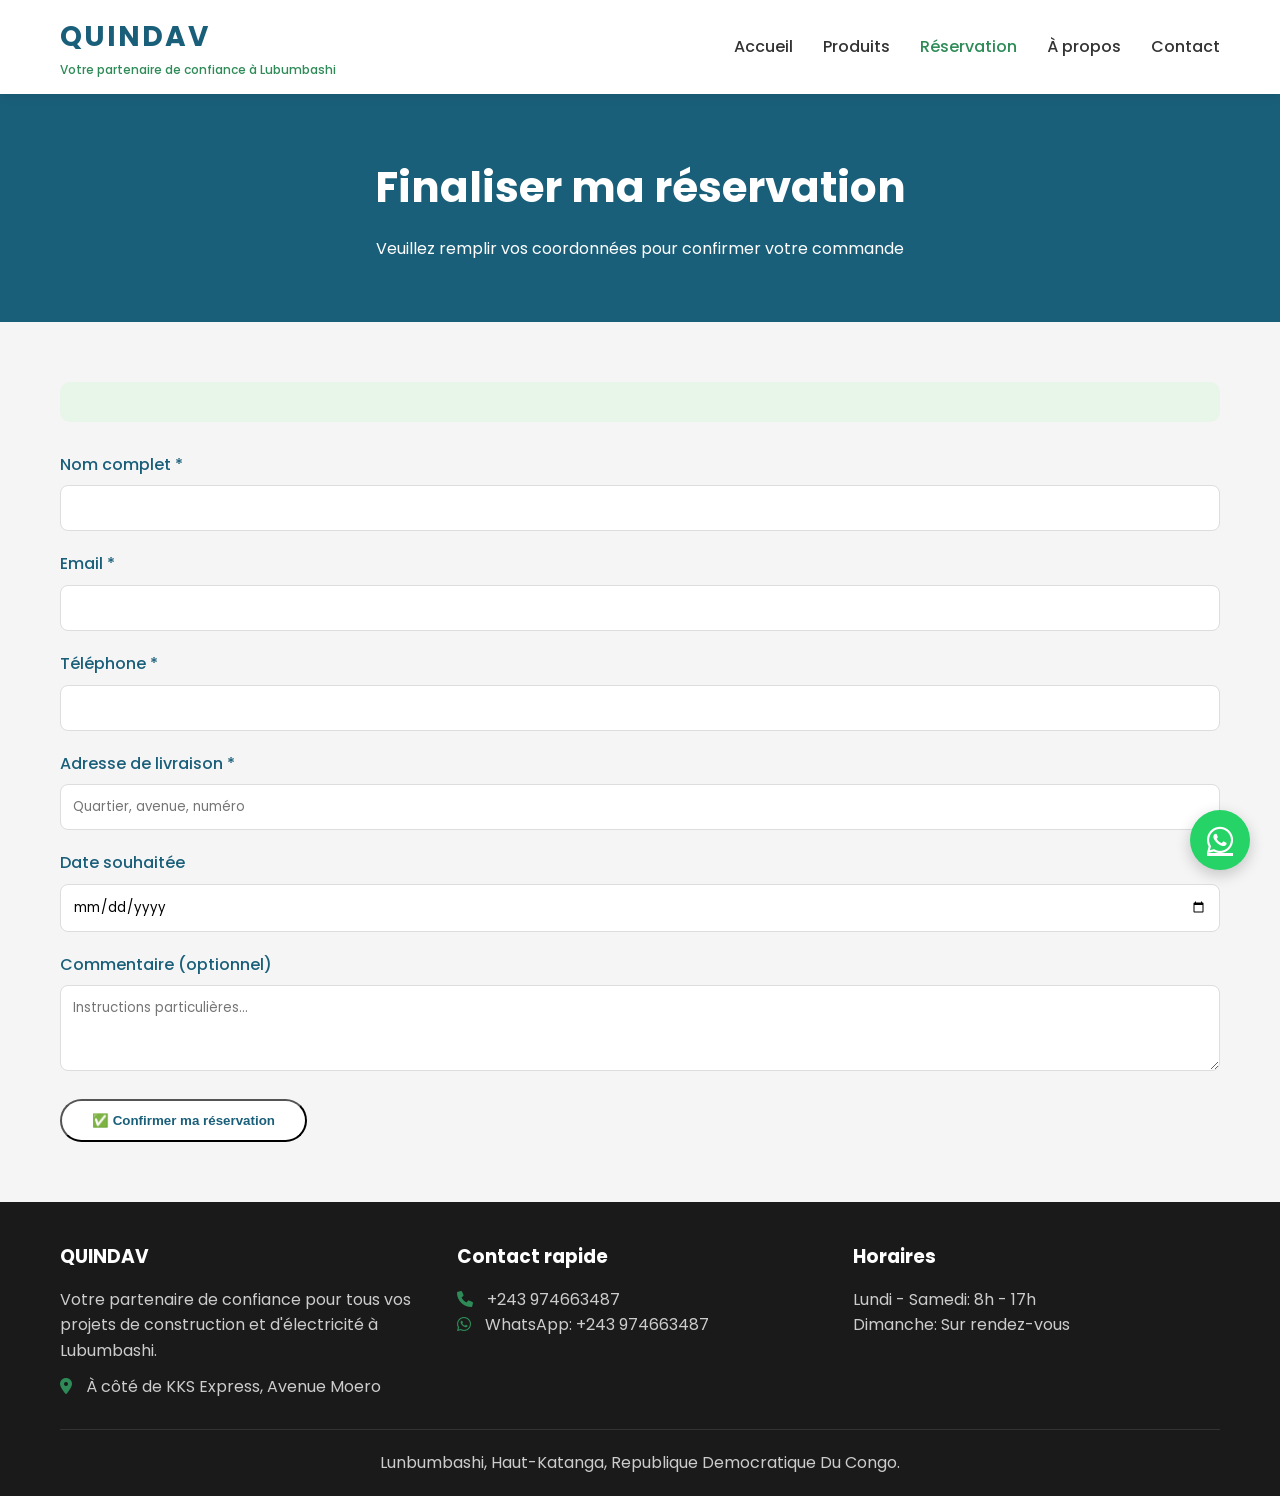
<file: reservation.html>
<!DOCTYPE html>
<html lang="fr">
<head>
    <meta charset="UTF-8">
    <meta name="viewport" content="width=device-width, initial-scale=1.0">
    <title>QUINDAV - Réservation | Lubumbashi</title>
    <link rel="stylesheet" href="style.css">
    <link href="https://fonts.googleapis.com/css2?family=Poppins:wght@300;400;500;600;700&display=swap" rel="stylesheet">
    <link rel="stylesheet" href="https://cdnjs.cloudflare.com/ajax/libs/font-awesome/6.0.0-beta3/css/all.min.css">
</head>
<body>
    <a href="https://wa.me/243974663487" class="whatsapp-float" target="_blank">
        <i class="fab fa-whatsapp"></i>
    </a>

    <header>
        <div class="container">
            <div class="logo">
                <h1>QUINDAV</h1>
                <p>Votre partenaire de confiance à Lubumbashi</p>
            </div>
            <nav>
                <ul>
                    <li><a href="index.html">Accueil</a></li>
                    <li><a href="produits.html">Produits</a></li>
                    <li><a href="reservation.html" class="active">Réservation</a></li>
                    <li><a href="a-propos.html">À propos</a></li>
                    <li><a href="contact.html">Contact</a></li>
                </ul>
            </nav>
            <div class="menu-toggle">
                <i class="fas fa-bars"></i>
            </div>
        </div>
    </header>

    <section class="page-header">
        <div class="container">
            <h1>Finaliser ma réservation</h1>
            <p>Veuillez remplir vos coordonnées pour confirmer votre commande</p>
        </div>
    </section>

    <section class="devis-form">
        <div class="container">
            <div id="recap-commande" style="background: #e8f5e9; padding: 20px; border-radius: 10px; margin-bottom: 30px;">
                <!-- Récapitulatif chargé dynamiquement -->
            </div>

            <!-- NETLIFY FORM - L'attribut data-netlify="true" est essentiel -->
            <form id="reservationForm" name="reservation" method="POST" data-netlify="true" netlify-honeypot="bot-field">
                <input type="hidden" name="form-name" value="reservation">
                
                <!-- Honeypot pour anti-spam (caché aux humains) -->
                <div style="display: none;">
                    <label>Ne pas remplir : <input name="bot-field"></label>
                </div>

                <div class="form-group">
                    <label for="nom">Nom complet *</label>
                    <input type="text" id="nom" name="nom" required>
                </div>

                <div class="form-group">
                    <label for="email">Email *</label>
                    <input type="email" id="email" name="email" required>
                </div>

                <div class="form-group">
                    <label for="telephone">Téléphone *</label>
                    <input type="tel" id="telephone" name="telephone" required>
                </div>

                <div class="form-group">
                    <label for="adresse">Adresse de livraison *</label>
                    <input type="text" id="adresse" name="adresse" placeholder="Quartier, avenue, numéro" required>
                </div>

                <div class="form-group">
                    <label for="date">Date souhaitée</label>
                    <input type="date" id="date" name="date">
                </div>

                <div class="form-group">
                    <label for="commentaire">Commentaire (optionnel)</label>
                    <textarea id="commentaire" name="commentaire" rows="3" placeholder="Instructions particulières..."></textarea>
                </div>

                <input type="hidden" id="commandeDetails" name="commandeDetails">
                <input type="hidden" id="totalMontant" name="totalMontant">

                <button type="submit" class="btn btn-primary">✅ Confirmer ma réservation</button>
            </form>
            
            <div id="formSuccess" style="display:none; text-align:center; padding:20px; background:#e8f5e9; border-radius:10px; margin-top:20px;">
                <i class="fas fa-check-circle" style="font-size:50px; color:#4caf50;"></i>
                <h3>Réservation envoyée !</h3>
                <p>Votre réservation a bien été reçue. Nous vous contacterons sous 24h.</p>
                <a href="index.html" class="btn btn-primary" style="margin-top: 15px;">Retour à l'accueil</a>
            </div>
        </div>
    </section>

    <div id="footer-placeholder"></div>
    <script>
        fetch('footer.html')
            .then(response => response.text())
            .then(data => {
                document.getElementById('footer-placeholder').innerHTML = data;
            });
    </script>

    <script>
        // Récupérer les données de la commande depuis l'URL
        const urlParams = new URLSearchParams(window.location.search);
        const commandeMessage = urlParams.get('message');
        const total = urlParams.get('total');

        // Afficher le récapitulatif
        const recapDiv = document.getElementById('recap-commande');
        if (commandeMessage && total) {
            recapDiv.innerHTML = `
                <h3 style="color: #1a5f7a;">📦 Récapitulatif de votre commande</h3>
                <pre style="white-space: pre-wrap; font-family: inherit; margin: 10px 0;">${decodeURIComponent(commandeMessage)}</pre>
                <p style="font-size: 20px; font-weight: bold; color: #2e8b57; margin-top: 10px;">💰 TOTAL : ${total} USD</p>
                <p style="font-size: 14px; color: #666;">⚠️ Ce montant sera confirmé par nos équipes avant finalisation.</p>
            `;
            document.getElementById('commandeDetails').value = decodeURIComponent(commandeMessage);
            document.getElementById('totalMontant').value = total;
        }

        // Gestion du formulaire avec Netlify (soumission standard)
        const form = document.getElementById('reservationForm');
        const successDiv = document.getElementById('formSuccess');

        form.addEventListener('submit', function(e) {
            // Ne pas empêcher la soumission standard, Netlify s'en charge
            // On affiche juste le message de succès après un court délai
            setTimeout(() => {
                form.style.display = 'none';
                successDiv.style.display = 'block';
                localStorage.removeItem('listeDevis');
            }, 500);
        });
    </script>

    <script src="script.js"></script>
</body>
</html>
</file>
<file: style.css>
* {
    margin: 0;
    padding: 0;
    box-sizing: border-box;
}

body {
    font-family: 'Poppins', sans-serif;
    line-height: 1.6;
    color: #333;
}

.container {
    max-width: 1200px;
    margin: 0 auto;
    padding: 0 20px;
}

/* Couleurs QUINDAV: Bleu + Vert + Blanc */
:root {
    --primary: #1a5f7a;    /* Bleu profond */
    --primary-dark: #0e3d4f;
    --secondary: #2e8b57;  /* Vert */
    --secondary-dark: #1e5a3a;
    --white: #ffffff;
    --light-gray: #f5f5f5;
    --dark: #333;
}

/* Header */
header {
    background: var(--white);
    box-shadow: 0 2px 10px rgba(0,0,0,0.1);
    position: sticky;
    top: 0;
    z-index: 1000;
}

header .container {
    display: flex;
    justify-content: space-between;
    align-items: center;
    padding: 15px 20px;
}

.logo h1 {
    color: var(--primary);
    font-size: 28px;
    letter-spacing: 2px;
}

.logo p {
    color: var(--secondary);
    font-size: 12px;
    font-weight: 500;
}

nav ul {
    display: flex;
    list-style: none;
    gap: 30px;
}

nav ul li a {
    text-decoration: none;
    color: var(--dark);
    font-weight: 500;
    transition: color 0.3s;
}

nav ul li a:hover,
nav ul li a.active {
    color: var(--secondary);
}

.menu-toggle {
    display: none;
    font-size: 24px;
    cursor: pointer;
}

/* Hero Section */
.hero {
    background: linear-gradient(135deg, var(--primary) 0%, var(--secondary) 100%);
    color: var(--white);
    padding: 80px 0;
    text-align: center;
}

.hero-content h2 {
    font-size: 42px;
    margin-bottom: 20px;
}

.hero-content p {
    font-size: 18px;
    margin-bottom: 30px;
    max-width: 600px;
    margin-left: auto;
    margin-right: auto;
}

.hero-buttons {
    display: flex;
    gap: 20px;
    justify-content: center;
}

.btn {
    display: inline-block;
    padding: 12px 30px;
    border-radius: 30px;
    text-decoration: none;
    font-weight: 600;
    transition: all 0.3s;
}

.btn-primary {
    background: var(--white);
    color: var(--primary);
}

.btn-primary:hover {
    background: var(--secondary);
    color: var(--white);
    transform: translateY(-3px);
}

.btn-secondary {
    background: transparent;
    color: var(--white);
    border: 2px solid var(--white);
}

.btn-secondary:hover {
    background: var(--white);
    color: var(--primary);
    transform: translateY(-3px);
}

/* Products Highlight */
.products-highlight {
    padding: 60px 0;
    background: var(--light-gray);
}

.products-highlight h2 {
    text-align: center;
    color: var(--primary);
    margin-bottom: 40px;
    font-size: 32px;
}

.products-grid {
    display: grid;
    grid-template-columns: repeat(auto-fit, minmax(250px, 1fr));
    gap: 30px;
}

.product-card {
    background: var(--white);
    padding: 30px;
    border-radius: 10px;
    text-align: center;
    transition: transform 0.3s, box-shadow 0.3s;
    box-shadow: 0 5px 15px rgba(0,0,0,0.1);
}

.product-card:hover {
    transform: translateY(-10px);
    box-shadow: 0 15px 30px rgba(0,0,0,0.15);
}

.product-card i {
    font-size: 50px;
    color: var(--secondary);
    margin-bottom: 15px;
}

.product-card h3 {
    color: var(--primary);
    margin-bottom: 10px;
}

/* Why Us */
.why-us {
    padding: 60px 0;
}

.why-us h2 {
    text-align: center;
    color: var(--primary);
    margin-bottom: 40px;
    font-size: 32px;
}

.features-grid {
    display: grid;
    grid-template-columns: repeat(auto-fit, minmax(250px, 1fr));
    gap: 30px;
}

.feature {
    text-align: center;
    padding: 20px;
}

.feature i {
    font-size: 45px;
    color: var(--secondary);
    margin-bottom: 15px;
}

/* CTA Section */
.cta {
    background: linear-gradient(135deg, var(--secondary) 0%, var(--primary) 100%);
    color: var(--white);
    text-align: center;
    padding: 60px 0;
}

.cta h2 {
    font-size: 32px;
    margin-bottom: 15px;
}

.cta .btn-primary {
    background: var(--white);
    color: var(--primary);
    margin-top: 20px;
}

/* Footer */
footer {
    background: #1a1a1a;
    color: #ccc;
    padding: 40px 0 20px;
}

.footer-content {
    display: grid;
    grid-template-columns: repeat(auto-fit, minmax(250px, 1fr));
    gap: 30px;
    margin-bottom: 30px;
}

.footer-section h3 {
    color: var(--white);
    margin-bottom: 15px;
}

.footer-section i {
    margin-right: 10px;
    color: var(--secondary);
}

.footer-bottom {
    text-align: center;
    padding-top: 20px;
    border-top: 1px solid #333;
}

/* WhatsApp Float Button */
.whatsapp-float {
    position: fixed;
    bottom: 30px;
    right: 30px;
    background: #25D366;
    color: white;
    width: 60px;
    height: 60px;
    border-radius: 50%;
    display: flex;
    align-items: center;
    justify-content: center;
    font-size: 30px;
    box-shadow: 0 5px 15px rgba(0,0,0,0.2);
    z-index: 1000;
    transition: transform 0.3s;
}

.whatsapp-float:hover {
    transform: scale(1.1);
    color: white;
}

/* Page Header */
.page-header {
    background: var(--primary);
    color: var(--white);
    padding: 60px 0;
    text-align: center;
}

.page-header h1 {
    font-size: 42px;
    margin-bottom: 15px;
}

/* Products Catalog */
.categories {
    padding: 60px 0;
}

.category-filters {
    display: flex;
    justify-content: center;
    gap: 15px;
    flex-wrap: wrap;
    margin-bottom: 40px;
}

.filter-btn {
    padding: 10px 25px;
    border: none;
    background: var(--light-gray);
    cursor: pointer;
    border-radius: 30px;
    font-weight: 500;
    transition: all 0.3s;
}

.filter-btn.active,
.filter-btn:hover {
    background: var(--secondary);
    color: var(--white);
}

.products-catalog {
    display: grid;
    grid-template-columns: repeat(auto-fit, minmax(280px, 1fr));
    gap: 30px;
}

.product-item {
    background: var(--white);
    padding: 25px;
    border-radius: 10px;
    text-align: center;
    box-shadow: 0 5px 15px rgba(0,0,0,0.1);
    transition: transform 0.3s;
}

.product-item:hover {
    transform: translateY(-5px);
}

.product-item i {
    font-size: 45px;
    color: var(--secondary);
    margin-bottom: 15px;
}

.product-item h3 {
    color: var(--primary);
    margin-bottom: 10px;
}

.product-tag {
    display: inline-block;
    background: var(--secondary);
    color: white;
    padding: 5px 15px;
    border-radius: 20px;
    font-size: 12px;
    margin-top: 10px;
}

/* Devis Form */
.devis-form {
    padding: 60px 0;
    background: var(--light-gray);
}

.form-group {
    margin-bottom: 20px;
}

.form-group label {
    display: block;
    margin-bottom: 8px;
    font-weight: 500;
    color: var(--primary);
}

.form-group input,
.form-group textarea {
    width: 100%;
    padding: 12px;
    border: 1px solid #ddd;
    border-radius: 8px;
    font-family: inherit;
}

.form-group input:focus,
.form-group textarea:focus {
    outline: none;
    border-color: var(--secondary);
}

/* Contact Grid */
.contact-grid {
    display: grid;
    grid-template-columns: 1fr 1fr;
    gap: 40px;
    padding: 60px 0;
}

.contact-item {
    display: flex;
    gap: 15px;
    margin-bottom: 25px;
}

.contact-item i {
    font-size: 24px;
    color: var(--secondary);
    margin-top: 5px;
}

.contact-item h3 {
    color: var(--primary);
    margin-bottom: 5px;
}

.map-placeholder {
    background: var(--light-gray);
    border-radius: 10px;
    overflow: hidden;
}

/* About Content */
.about-content {
    padding: 60px 0;
}

.about-text h2 {
    color: var(--primary);
    margin: 30px 0 15px;
}

.about-text h2:first-child {
    margin-top: 0;
}

.about-text ul {
    list-style: none;
    padding-left: 0;
}

.about-text ul li {
    padding: 8px 0;
    padding-left: 25px;
    position: relative;
}

.about-text ul li:before {
    content: "✓";
    color: var(--secondary);
    position: absolute;
    left: 0;
    font-weight: bold;
}

/* Responsive */
@media (max-width: 768px) {
    .menu-toggle {
        display: block;
    }
    
    nav ul {
        display: none;
        position: absolute;
        top: 70px;
        left: 0;
        right: 0;
        background: var(--white);
        flex-direction: column;
        text-align: center;
        padding: 20px;
        box-shadow: 0 5px 10px rgba(0,0,0,0.1);
    }
    
    nav ul.active {
        display: flex;
    }
    
    .hero-content h2 {
        font-size: 28px;
    }
    
    .hero-buttons {
        flex-direction: column;
        align-items: center;
    }
    
    .contact-grid {
        grid-template-columns: 1fr;
    }
    
}
</file>
